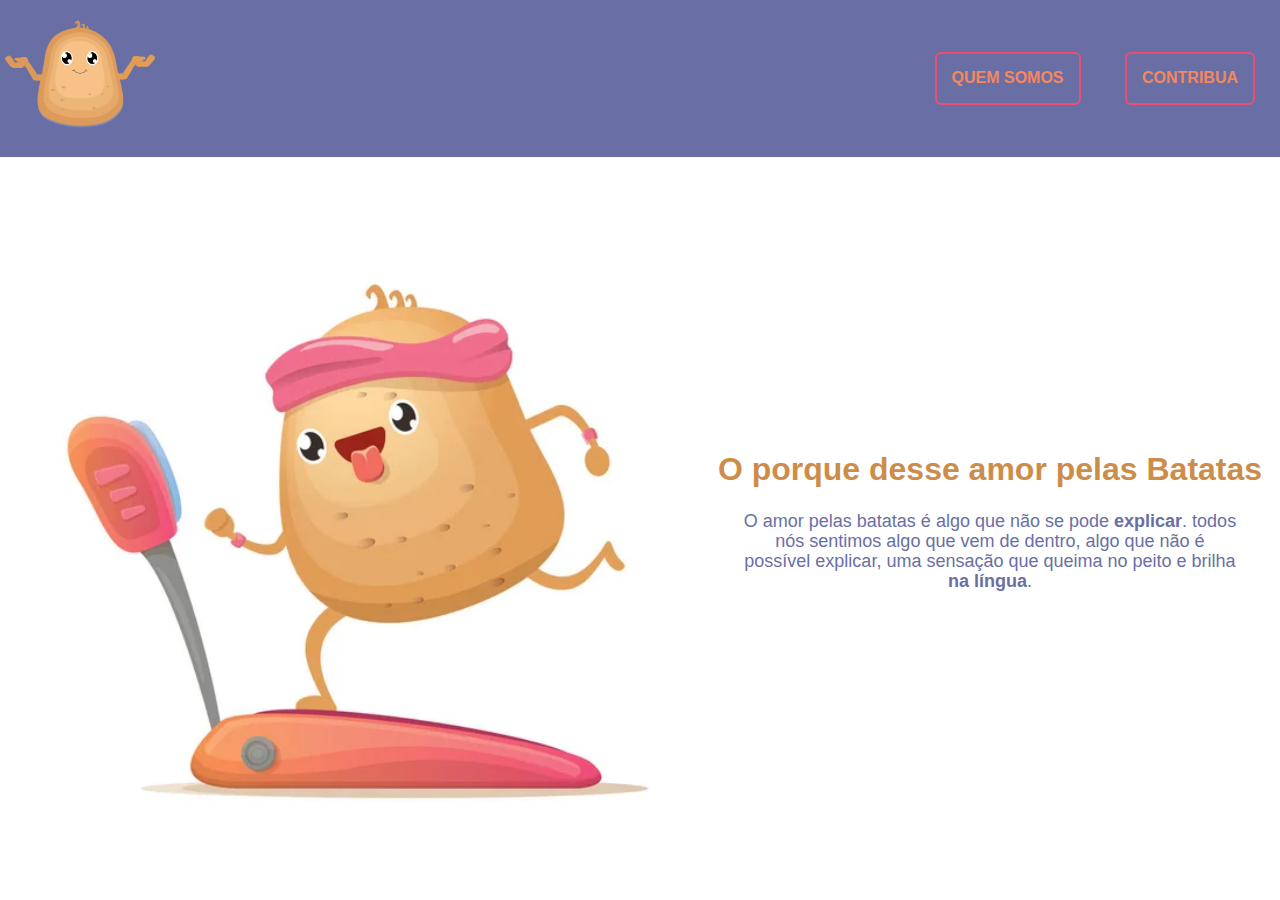
<file: index.html>
<!DOCTYPE html>
<html lang="pt-BR">
<head>
    <meta charset="UTF-8">
    <meta http-equiv="X-UA-Compatible" content="IE=edge">
    <meta name="viewport" content="width=device-width, initial-scale=1.0">
    <link rel="stylesheet" href="Css/normalize.css">
    <link rel="stylesheet" href="Css/estilo.css">
    <link rel="stylesheet" href="Css/responsividade.css">
    <title>A Batata</title>
</head>
<body>
    <header>
        <a href="index.html"><img src="Assets/sorrindobraco.png" alt="A batatinha" width="180px"></a>
        <nav>
            <ul>
                <li><a href="/Html/quemsomos.html" target="_blank">Quem somos</a></li>
                <li><a href="/cadastro.html">Contribua</a></li>
            </ul>
        </nav>
    </header>
    <main>
        <article>
            <img src="Assets/batatacorrendo.jpg" alt="a tatinha">
        </article>
        <aside>
            <div id="textmain">
                <h1>O porque desse amor pelas <b>Batatas</h1>

                <p><br>O amor pelas batatas é algo que não se pode <b><strong>explicar</strong></b>.
                todos nós sentimos algo que vem de dentro, algo que não é possível explicar, uma sensação que queima no peito e brilha <b><strong>na língua</strong></b>.</p>
            </div>
        </aside>
    </main>
    <footer></footer>
</body>
</html>
</file>
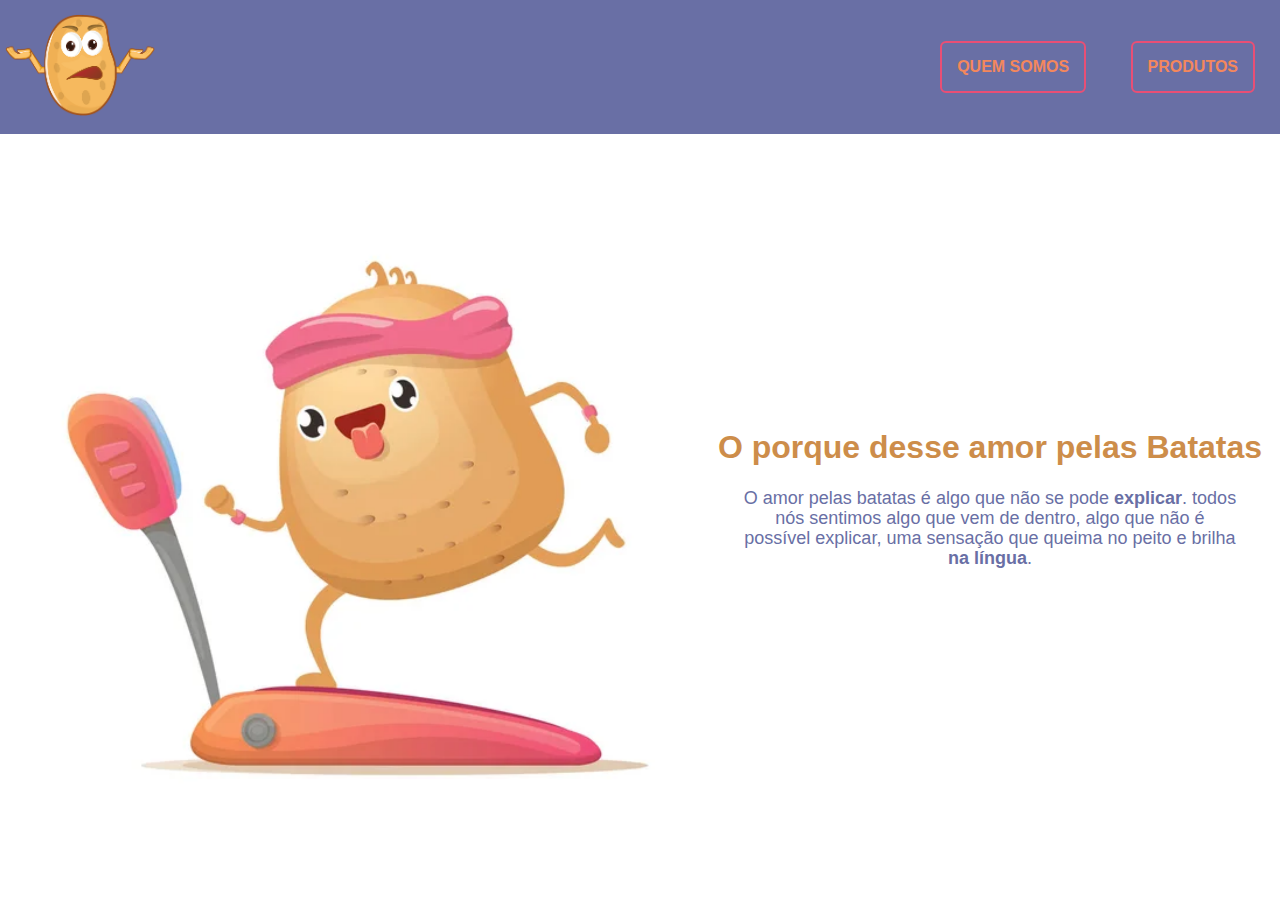
<file: HTML/index.html>
<!DOCTYPE html>
<html lang="pt-BR">
<head>
    <meta charset="UTF-8">
    <meta http-equiv="X-UA-Compatible" content="IE=edge">
    <meta name="viewport" content="width=device-width, initial-scale=1.0">
    <link rel="stylesheet" href="/CSS/normalize.css">
    <link rel="stylesheet" href="/CSS/estilo.css">
    <link rel="stylesheet" href="/CSS/responsividade.css">
    <title>A Batata</title>
</head>
<body>
    <header>
        <a href="#"><img src="/ASSETS/desenhos-animados-batata-personagem-quadrinhos-cartoon-potato-pottery-food-plant-scissors-transparent-png-890267.png" alt="A batatinha" width="180px"></a>
        <nav>
            <ul>
                <li><a href="https://www.youtube.com/watch?v=4USA8QTkCXY" target="_blank">Quem somos</a></li>
                <li><a href="#">Produtos</a></li>
            </ul>
        </nav>
    </header>
    <main>
        <article>
            <img src="/ASSETS/batatacorrendo.jpg" alt="a tatinha">
        </article>
        <aside>
            <div id="textmain">
                <h1>O porque desse amor pelas <b>Batatas</h1>

                <p><br>O amor pelas batatas é algo que não se pode <b><strong>explicar</strong></b>.
                todos nós sentimos algo que vem de dentro, algo que não é possível explicar, uma sensação que queima no peito e brilha <b><strong>na língua</strong></b>.</p>
            </div>
        </aside>
    </main>
    <footer>
        
    </footer>
</body>
</html>
</file>
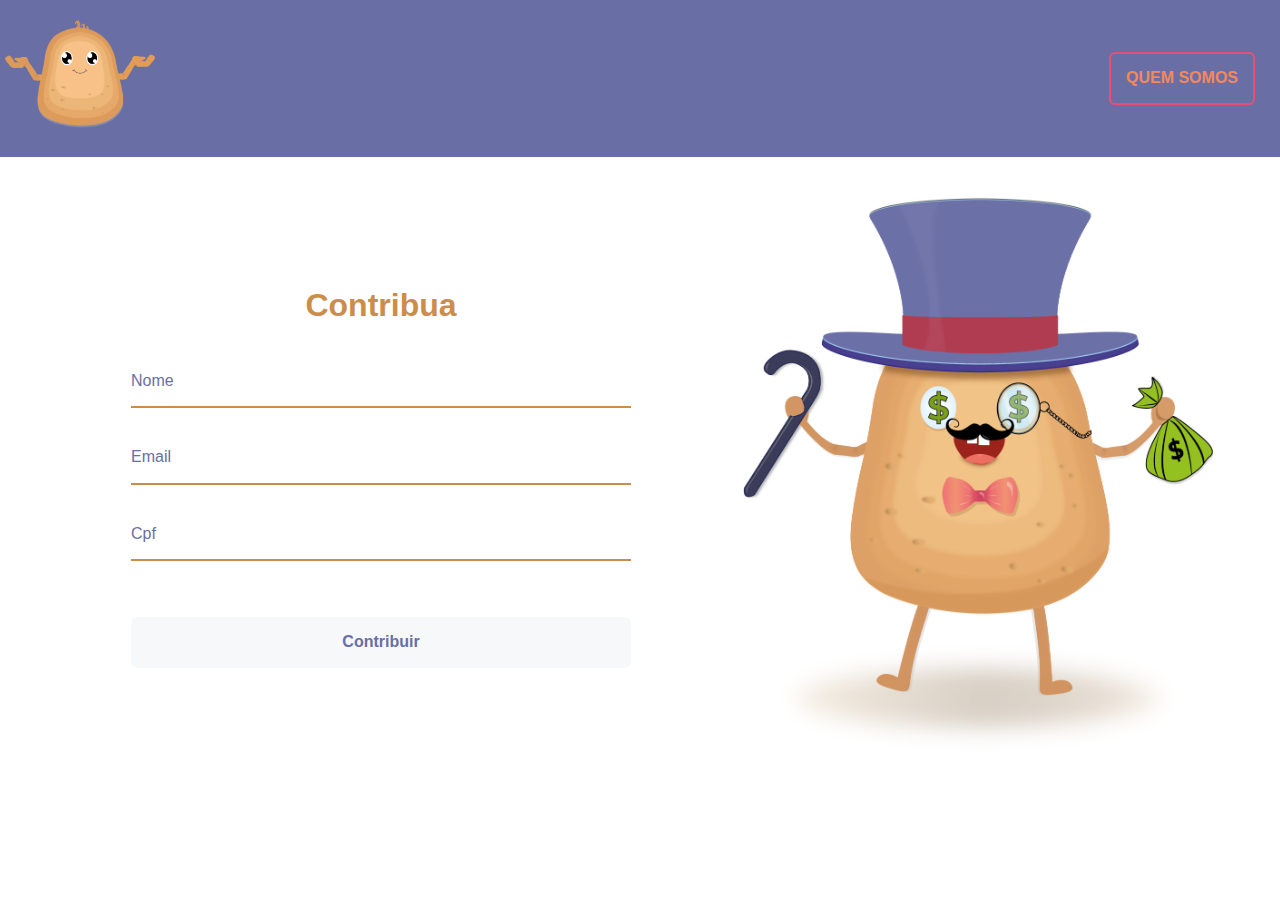
<file: cadastro.html>
<!DOCTYPE html>
<html lang="en">
<head>
    <meta charset="UTF-8">
    <meta http-equiv="X-UA-Compatible" content="IE=edge">
    <meta name="viewport" content="width=device-width, 
    initial-scale=1.0">
    <link rel="stylesheet" href="/Css/normalize.css">
    <link rel="stylesheet" href="/Css/estilocad.css">
    <link rel="stylesheet" href="/Css/responsividade.css">
    <title>Contribua</title>
</head>
<body>
    <header>
        <a href="/index.html"><img src="Assets/sorrindobraco.png" alt="A batatinha" width="180px"></a>
        <nav>
            <ul>
                <li><a href="/Html/quemsomos.html" target="_blank">Quem somos</a></li>
            </ul>
        </nav>
    </header>
	<main>
        <article>
            <form action="">
                <h1>
                    Contribua
                </h1>
            
                <div class="input">
                    <input required type="text" />
                    <label>Nome</label>
                </div>
            
            
                <div class="input">
                    <input required type="email" />
                    <label>Email</label>
                </div>

                <div class="input">
                    <input required type="text" />
                    <label>Cpf</label>
                </div>
            
                <button type="submit"><b>Contribuir</b></button>
        </article>
        <aside>
            <img src="Assets/Cartolaelegante.png" width="500" alt="the money tata">
        </aside>
    </main>
</body>

</html>
</file>
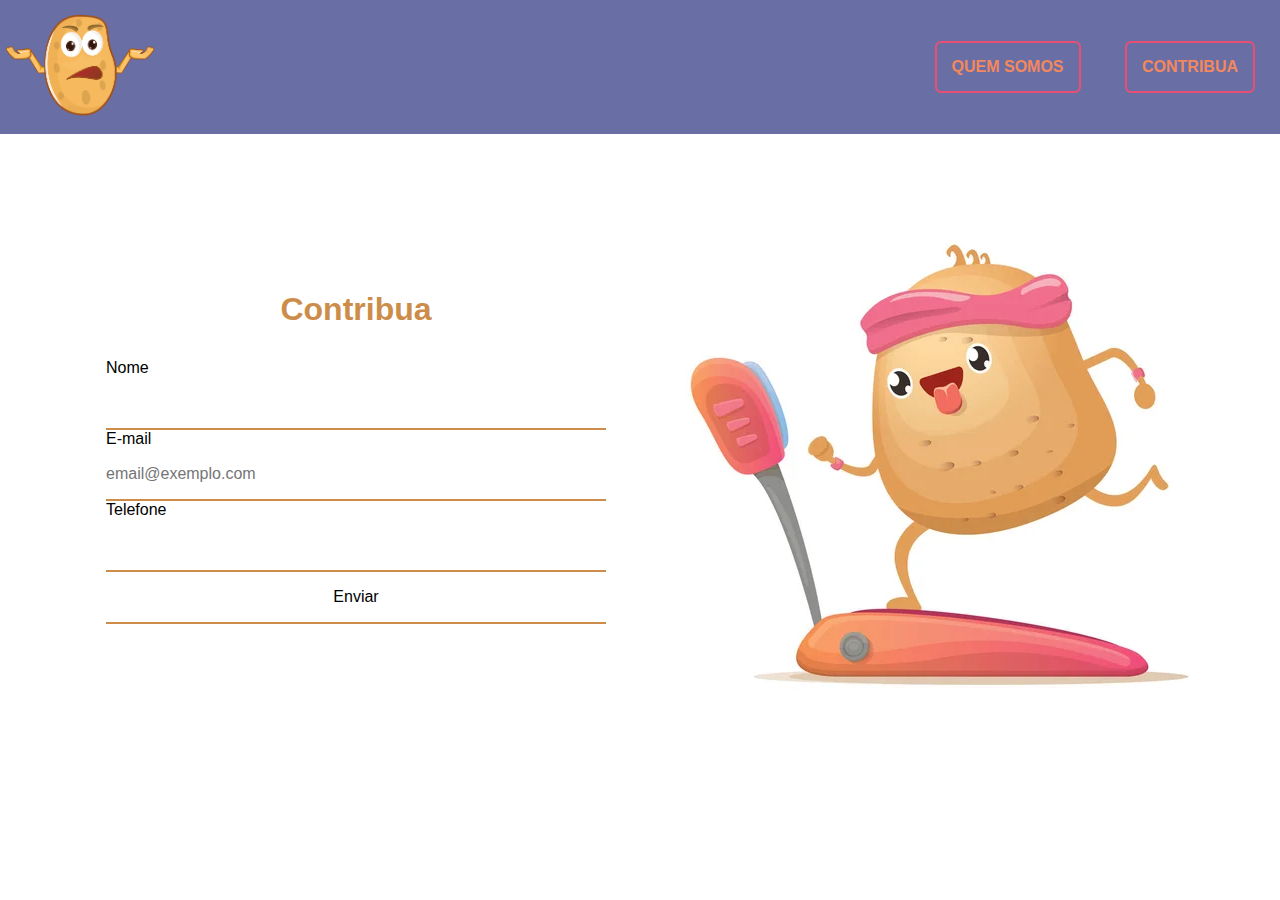
<file: Html/Cadastro.html>
<!DOCTYPE html>
<html lang="en">
<head>
    <meta charset="UTF-8">
    <meta http-equiv="X-UA-Compatible" content="IE=edge">
    <meta name="viewport" content="width=device-width, 
    initial-scale=1.0">
    <link rel="stylesheet" href="/Css/normalize.css">
    <link rel="stylesheet" href="/Css/estilocad.css">
    <title>Contribua</title>
</head>
<body>
    <header>
        <a href="/index.html"><img src="../Assets/desenhos-animados-batata-personagem-quadrinhos-cartoon-potato-pottery-food-plant-scissors-transparent-png-890267.png" alt="A batatinha" width="180px"></a>
        <nav>
            <ul>
                <li><a href="/Html/quemsomos.html" target="_blank">Quem somos</a></li>
                <li><a href="/Html/Cadastro.html">Contribua</a></li>
            </ul>
        </nav>
    </header>
	<main>
        <article>
            <form action="" id="questions" method="post" name="questions">
                <h1>Contribua</h1>
                <div>
                    <label for="name">Nome</label>
                    <input id="name" name="name" type="text">
                </div>
                <div>
                    <label for="email">E-mail</label>
                    <input id="email" name="email" type="email" placeholder="email@exemplo.com">
                </div>
                <div>
                    <label for="tel">Telefone</label>
                    <input id="phone" name="phone" type="tel">
                </div>
                <input type="submit" value="Enviar">
            </form>
        </article>
        <aside>
            <img src="/Assets/batatacorrendo.jpg" alt="the money tata">
        </aside>
    </main>
</body>

</html>
</file>
<file: Css/estilo.css>
body
{
    font-family: Arial, Helvetica, sans-serif;
    max-width: 1920px;
    margin: 0 auto;
}

header
{

    position: sticky;
    top: 0px;
    right: 0px;
    left: 0px;
}

header
{
    background-color: rgb(105, 111, 165);    
    display: flex;
    flex-direction: row;
    justify-content: space-between;
    align-items: center;
    padding: 5px;
}

header img
{
    width: 150px;
}

li
{
    font-weight: bold;
    border: 2px solid rgba(233,79,117,255);
    display: inline-block;  
    margin: 20px;
    border-radius: 6px;
}

a:hover
{
    font-weight: bold;
    color: rgba(233,79,117,255);
    transition: .3s all;
}

li > a 
{
    text-transform: uppercase;
    text-decoration: none;
    display: inline-block;
    padding: 15px;
}

a{
    color: rgba(244,135,92,255);
}

main 
{
    margin-top: 10px;
    display: flex;
    flex-direction: row;
    justify-content: space-around;
    align-items: center;
}

#textmain
{
    font-family: Arial, Helvetica, sans-serif;
    line-height: 0px;
}

h1
{
    font-family: Verdana, Geneva, Tahoma, sans-serif, 'Gill Sans MT', Calibri, 'Trebuchet MS', sans-serif;
    color: rgba(205,141,74,255);
}

p
{
    font-family: Arial, Helvetica, sans-serif;
    text-align: center;
    margin: auto;
    line-height: 20px;
    max-width: 500px;
    color: rgb(105, 111, 165);
    font-size: 18px;
    font-weight: 500;
}

article > img
{
    width: 700px;
}
</file>
<file: Css/responsividade.css>
@media screen and (max-width: 1024px)
{
    header img
    {
        display: none;
    }

    header
    {
        display: block;
    }

    ul
    {
        margin: 5px;
        padding: 0px;
        display: flex;
        justify-content: space-evenly;
    }

    li
    {
        margin: 1px;
    }

    main
    {
        flex-direction: column;
    }

    main img
    {
        max-width: 300px;
    }

    h1
    {
        font-size: 20px;
        text-align: center;
        font-weight: 500;
    }

    p
    {
        text-align:center;
        font-size: 18px;
        line-height: 23px;
        padding: 10px;
    }
}
</file>
<file: CSS/estilo.css>
body
{
    font-family: Arial, Helvetica, sans-serif;
    max-width: 1920px;
    margin: 0 auto;
}

header
{

    position: sticky;
    top: 0px;
    right: 0px;
    left: 0px;
}

header
{
    background-color: rgb(105, 111, 165);    
    display: flex;
    flex-direction: row;
    justify-content: space-between;
    align-items: center;
    padding: 5px;
}

header img
{
    width: 150px;
}

li
{
    font-weight: bold;
    border: 2px solid rgba(233,79,117,255);
    display: inline-block;  
    margin: 20px;
    border-radius: 6px;
}

a:hover
{
    font-weight: bold;
    color: rgba(233,79,117,255);
    transition: .3s all;
}

li > a 
{
    text-transform: uppercase;
    text-decoration: none;
    display: inline-block;
    padding: 15px;
}

a{
    color: rgba(244,135,92,255);
}

main 
{
    margin-top: 10px;
    display: flex;
    flex-direction: row;
    justify-content: space-around;
    align-items: center;
}
#textmain
{
    font-family: Arial, Helvetica, sans-serif;
    line-height: 0px;
}

h1
{
    font-family: Verdana, Geneva, Tahoma, sans-serif, 'Gill Sans MT', Calibri, 'Trebuchet MS', sans-serif;
    color: rgba(205,141,74,255);
}

p
{
    font-family: Arial, Helvetica, sans-serif;
    text-align: center;
    margin: auto;
    line-height: 20px;
    max-width: 500px;
    color: rgb(105, 111, 165);
    font-size: 18px;
    font-weight: 500;
}
article > img
{
    width: 700px;
}
</file>
<file: CSS/responsividade.css>
@media screen and (max-width: 1024px)
{
    header img
    {
        display: none;
    }

    header
    {
        display: block;
    }

    li
    {
        margin: 1px;
    }

    main
    {
        flex-direction: column;
    }

    main img
    {
        max-width: 300px;
    }

    h1
    {
        font-size: 20px;
        text-align: center;
        font-weight: 500;
    }

    p
    {
        text-align:center;
        font-size: 18px;
        line-height: 23px;
        padding: 10px;
    }
}
</file>
<file: Css/estilocad.css>
body
{
    font-family: Arial, Helvetica, sans-serif;
    max-width: 1920px;
    margin: 0 auto;
}

header
{

    position: sticky;
    top: 0px;
    right: 0px;
    left: 0px;
}

header
{
    background-color: rgb(105, 111, 165);    
    display: flex;
    flex-direction: row;
    justify-content: space-between;
    align-items: center;
    padding: 5px;
}

header img
{
    width: 150px;
}

li
{
    font-weight: bold;
    border: 2px solid rgba(233,79,117,255);
    display: inline-block;  
    margin: 20px;
    border-radius: 6px;
}

a:hover
{
    font-weight: bold;
    color: rgba(233,79,117,255);
    transition: .3s all;
}

li > a 
{
    text-transform: uppercase;
    text-decoration: none;
    display: inline-block;
    padding: 15px;
}

a{
    color: rgba(244,135,92,255);
}

main 
{
    margin-top: 10px;
    display: flex;
    flex-direction: row;
    justify-content: space-around;
    align-items: center;
}

article
{
    width: 40%;
}

h1
{
    font-family: Verdana, Geneva, Tahoma, sans-serif, 'Gill Sans MT', Calibri, 'Trebuchet MS', sans-serif;
    color: rgba(205,141,74,255);
    text-align: center;
}

form 
{
    width: 100%;
    max-width: 500px;

    margin: 32px auto;
    padding: 32px 64px;

    display: flex;
    flex-direction: column;
    justify-content: center;
}

form h1 
{
    margin-bottom: 32px;
}

div.input 
{
    margin-bottom: 24px;
    position: relative;
}

input,button
{
    /* reset appeareance */
    -moz-appearance: none;
    -webkit-appearance: none;
    appearance: none;

    /* box */
    width: 100%;

    padding: 16px 0;

    border:none;
    border-bottom: 2px solid rgba(205,141,74,255);

    background-color: transparent;

    outline: none;

    /* text */
    color: black;
    font-size: 1em;

}

button 
{
    margin-top: 32px;

    background-color: rgba(105, 111, 165, 0.05);
    color: rgb(105, 111, 165);

    border: none;
    border-radius: 6px;

    transition: .4s;
}
button:hover
{
    background-color: rgba(105, 111, 165, 0.361);
    color: rgba(244,135,92,255);

    border-color: rgba(105, 111, 165, 0.361);

    transition: .4s all;
}

input ~ label 
{
    position: absolute;
    top: 16px;
    left: 0;

    color: rgb(105, 111, 165);

    transition: .4s;
}

input:focus ~ label,
input:valid ~ label {
    color: hsla(234, 25%, 53%, 0.5);
    transform: translateY(-24px);
    font-size: 0.8em;
    letter-spacing: 0.1em;
}
</file>
